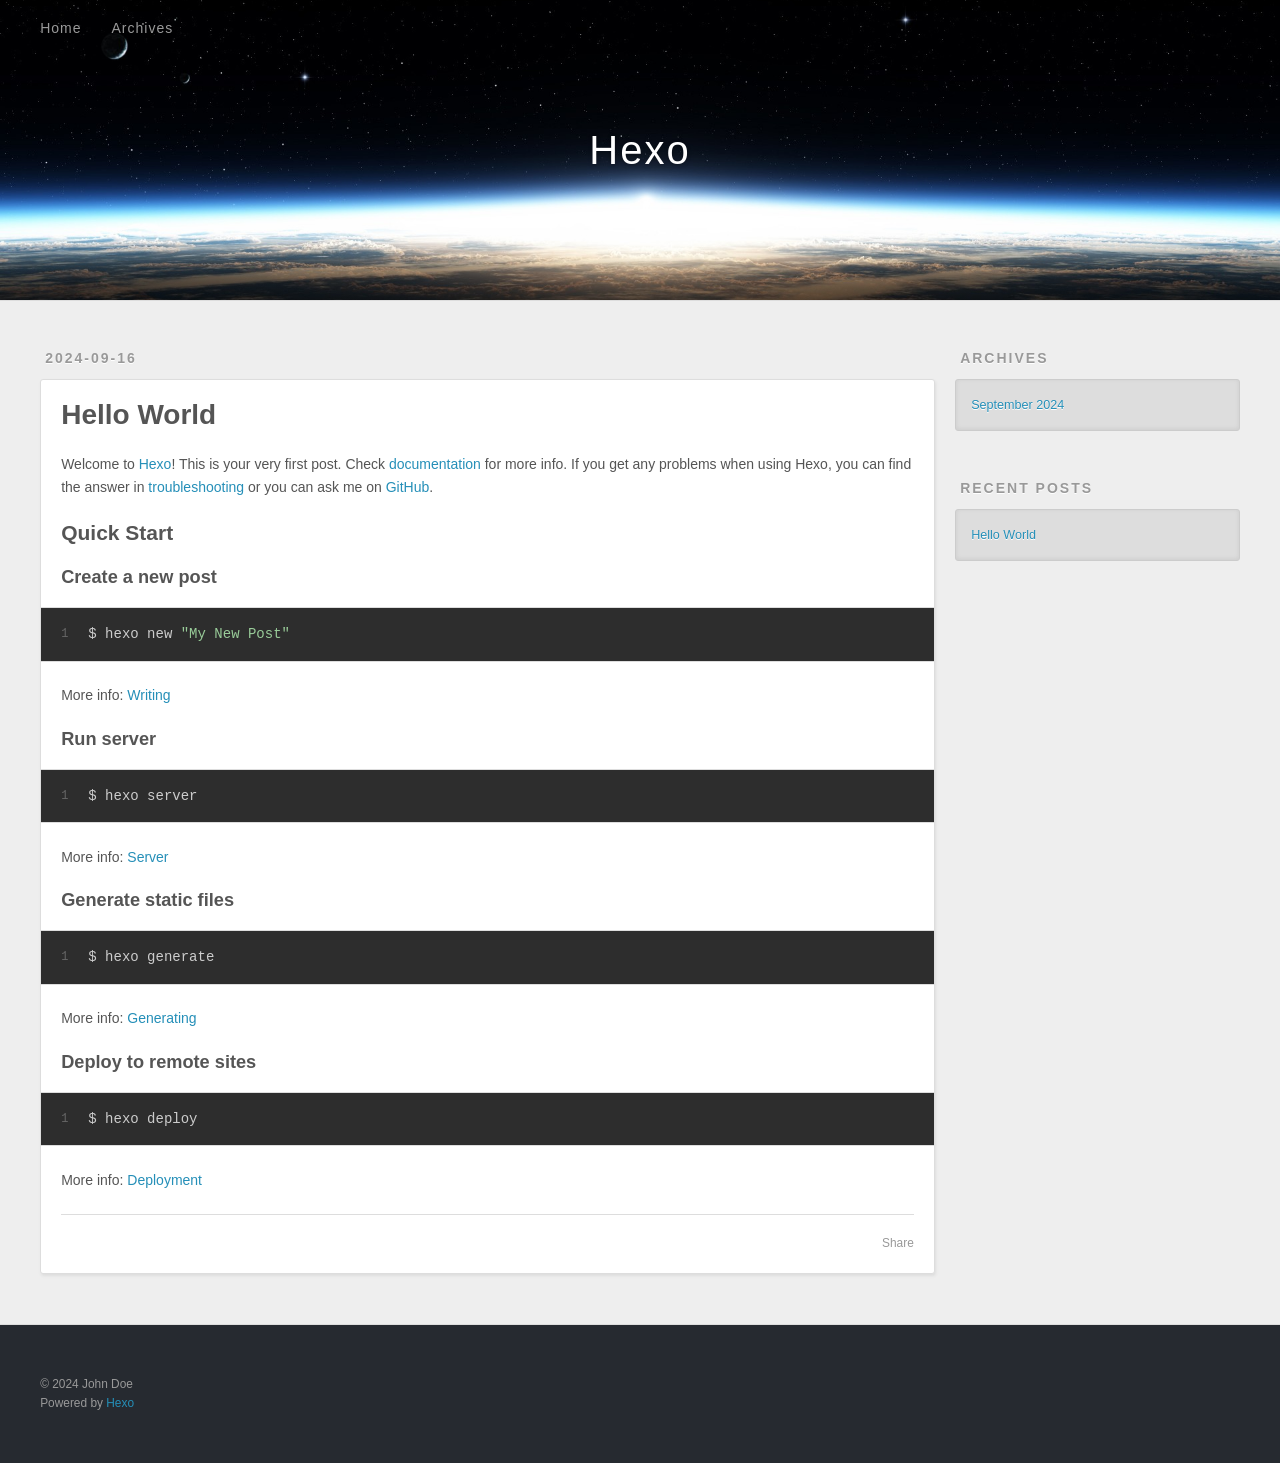
<file: index.html>
<!DOCTYPE html>
<html>
<head>
  <meta charset="utf-8">
  
  
  <title>Hexo</title>
  <meta name="viewport" content="width=device-width, initial-scale=1, shrink-to-fit=no">
  <meta property="og:type" content="website">
<meta property="og:title" content="Hexo">
<meta property="og:url" content="http://example.com/index.html">
<meta property="og:site_name" content="Hexo">
<meta property="og:locale" content="en_US">
<meta property="article:author" content="John Doe">
<meta name="twitter:card" content="summary">
  
    <link rel="alternate" href="/atom.xml" title="Hexo" type="application/atom+xml">
  
  
    <link rel="shortcut icon" href="/favicon.png">
  
  
  
<link rel="stylesheet" href="/css/style.css">

  
    
<link rel="stylesheet" href="/fancybox/jquery.fancybox.min.css">

  
  
<meta name="generator" content="Hexo 7.3.0"></head>

<body>
  <div id="container">
    <div id="wrap">
      <header id="header">
  <div id="banner"></div>
  <div id="header-outer" class="outer">
    <div id="header-title" class="inner">
      <h1 id="logo-wrap">
        <a href="/" id="logo">Hexo</a>
      </h1>
      
    </div>
    <div id="header-inner" class="inner">
      <nav id="main-nav">
        <a id="main-nav-toggle" class="nav-icon"><span class="fa fa-bars"></span></a>
        
          <a class="main-nav-link" href="/">Home</a>
        
          <a class="main-nav-link" href="/archives">Archives</a>
        
      </nav>
      <nav id="sub-nav">
        
        
          <a class="nav-icon" href="/atom.xml" title="RSS Feed"><span class="fa fa-rss"></span></a>
        
        <a class="nav-icon nav-search-btn" title="Search"><span class="fa fa-search"></span></a>
      </nav>
      <div id="search-form-wrap">
        <form action="//google.com/search" method="get" accept-charset="UTF-8" class="search-form"><input type="search" name="q" class="search-form-input" placeholder="Search"><button type="submit" class="search-form-submit">&#xF002;</button><input type="hidden" name="sitesearch" value="http://example.com"></form>
      </div>
    </div>
  </div>
</header>

      <div class="outer">
        <section id="main">
  
    <article id="post-hello-world" class="h-entry article article-type-post" itemprop="blogPost" itemscope itemtype="https://schema.org/BlogPosting">
  <div class="article-meta">
    <a href="/2024/09/16/hello-world/" class="article-date">
  <time class="dt-published" datetime="2024-09-16T10:33:59.894Z" itemprop="datePublished">2024-09-16</time>
</a>
    
  </div>
  <div class="article-inner">
    
    
      <header class="article-header">
        
  
    <h1 itemprop="name">
      <a class="p-name article-title" href="/2024/09/16/hello-world/">Hello World</a>
    </h1>
  

      </header>
    
    <div class="e-content article-entry" itemprop="articleBody">
      
        <p>Welcome to <a target="_blank" rel="noopener" href="https://hexo.io/">Hexo</a>! This is your very first post. Check <a target="_blank" rel="noopener" href="https://hexo.io/docs/">documentation</a> for more info. If you get any problems when using Hexo, you can find the answer in <a target="_blank" rel="noopener" href="https://hexo.io/docs/troubleshooting.html">troubleshooting</a> or you can ask me on <a target="_blank" rel="noopener" href="https://github.com/hexojs/hexo/issues">GitHub</a>.</p>
<h2 id="Quick-Start"><a href="#Quick-Start" class="headerlink" title="Quick Start"></a>Quick Start</h2><h3 id="Create-a-new-post"><a href="#Create-a-new-post" class="headerlink" title="Create a new post"></a>Create a new post</h3><figure class="highlight bash"><table><tr><td class="gutter"><pre><span class="line">1</span><br></pre></td><td class="code"><pre><span class="line">$ hexo new <span class="string">&quot;My New Post&quot;</span></span><br></pre></td></tr></table></figure>

<p>More info: <a target="_blank" rel="noopener" href="https://hexo.io/docs/writing.html">Writing</a></p>
<h3 id="Run-server"><a href="#Run-server" class="headerlink" title="Run server"></a>Run server</h3><figure class="highlight bash"><table><tr><td class="gutter"><pre><span class="line">1</span><br></pre></td><td class="code"><pre><span class="line">$ hexo server</span><br></pre></td></tr></table></figure>

<p>More info: <a target="_blank" rel="noopener" href="https://hexo.io/docs/server.html">Server</a></p>
<h3 id="Generate-static-files"><a href="#Generate-static-files" class="headerlink" title="Generate static files"></a>Generate static files</h3><figure class="highlight bash"><table><tr><td class="gutter"><pre><span class="line">1</span><br></pre></td><td class="code"><pre><span class="line">$ hexo generate</span><br></pre></td></tr></table></figure>

<p>More info: <a target="_blank" rel="noopener" href="https://hexo.io/docs/generating.html">Generating</a></p>
<h3 id="Deploy-to-remote-sites"><a href="#Deploy-to-remote-sites" class="headerlink" title="Deploy to remote sites"></a>Deploy to remote sites</h3><figure class="highlight bash"><table><tr><td class="gutter"><pre><span class="line">1</span><br></pre></td><td class="code"><pre><span class="line">$ hexo deploy</span><br></pre></td></tr></table></figure>

<p>More info: <a target="_blank" rel="noopener" href="https://hexo.io/docs/one-command-deployment.html">Deployment</a></p>

      
    </div>
    <footer class="article-footer">
      <a data-url="http://example.com/2024/09/16/hello-world/" data-id="cm14vhpcw0000lcu5hp3h8p8p" data-title="Hello World" class="article-share-link"><span class="fa fa-share">Share</span></a>
      
      
      
    </footer>
  </div>
  
</article>



  


</section>
        
          <aside id="sidebar">
  
    

  
    

  
    
  
    
  <div class="widget-wrap">
    <h3 class="widget-title">Archives</h3>
    <div class="widget">
      <ul class="archive-list"><li class="archive-list-item"><a class="archive-list-link" href="/archives/2024/09/">September 2024</a></li></ul>
    </div>
  </div>


  
    
  <div class="widget-wrap">
    <h3 class="widget-title">Recent Posts</h3>
    <div class="widget">
      <ul>
        
          <li>
            <a href="/2024/09/16/hello-world/">Hello World</a>
          </li>
        
      </ul>
    </div>
  </div>

  
</aside>
        
      </div>
      <footer id="footer">
  
  <div class="outer">
    <div id="footer-info" class="inner">
      
      &copy; 2024 John Doe<br>
      Powered by <a href="https://hexo.io/" target="_blank">Hexo</a>
    </div>
  </div>
</footer>

    </div>
    <nav id="mobile-nav">
  
    <a href="/" class="mobile-nav-link">Home</a>
  
    <a href="/archives" class="mobile-nav-link">Archives</a>
  
</nav>
    


<script src="/js/jquery-3.6.4.min.js"></script>



  
<script src="/fancybox/jquery.fancybox.min.js"></script>




<script src="/js/script.js"></script>





  </div>
</body>
</html>
</file>
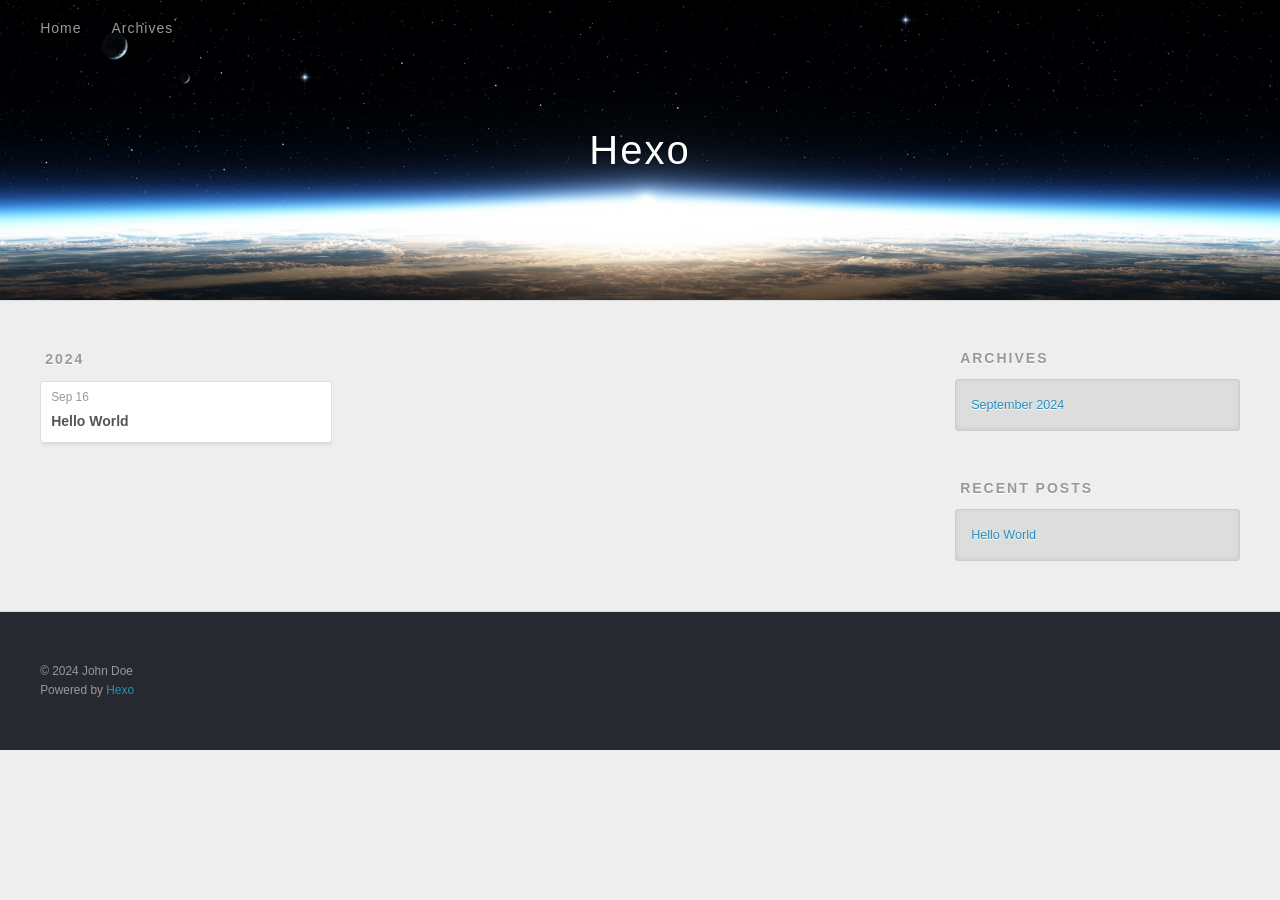
<file: archives/index.html>
<!DOCTYPE html>
<html>
<head>
  <meta charset="utf-8">
  
  
  <title>Archives | Hexo</title>
  <meta name="viewport" content="width=device-width, initial-scale=1, shrink-to-fit=no">
  <meta property="og:type" content="website">
<meta property="og:title" content="Hexo">
<meta property="og:url" content="http://example.com/archives/index.html">
<meta property="og:site_name" content="Hexo">
<meta property="og:locale" content="en_US">
<meta property="article:author" content="John Doe">
<meta name="twitter:card" content="summary">
  
    <link rel="alternate" href="/atom.xml" title="Hexo" type="application/atom+xml">
  
  
    <link rel="shortcut icon" href="/favicon.png">
  
  
  
<link rel="stylesheet" href="/css/style.css">

  
    
<link rel="stylesheet" href="/fancybox/jquery.fancybox.min.css">

  
  
<meta name="generator" content="Hexo 7.3.0"></head>

<body>
  <div id="container">
    <div id="wrap">
      <header id="header">
  <div id="banner"></div>
  <div id="header-outer" class="outer">
    <div id="header-title" class="inner">
      <h1 id="logo-wrap">
        <a href="/" id="logo">Hexo</a>
      </h1>
      
    </div>
    <div id="header-inner" class="inner">
      <nav id="main-nav">
        <a id="main-nav-toggle" class="nav-icon"><span class="fa fa-bars"></span></a>
        
          <a class="main-nav-link" href="/">Home</a>
        
          <a class="main-nav-link" href="/archives">Archives</a>
        
      </nav>
      <nav id="sub-nav">
        
        
          <a class="nav-icon" href="/atom.xml" title="RSS Feed"><span class="fa fa-rss"></span></a>
        
        <a class="nav-icon nav-search-btn" title="Search"><span class="fa fa-search"></span></a>
      </nav>
      <div id="search-form-wrap">
        <form action="//google.com/search" method="get" accept-charset="UTF-8" class="search-form"><input type="search" name="q" class="search-form-input" placeholder="Search"><button type="submit" class="search-form-submit">&#xF002;</button><input type="hidden" name="sitesearch" value="http://example.com"></form>
      </div>
    </div>
  </div>
</header>

      <div class="outer">
        <section id="main">
  
  
    
    
      
      
      <section class="archives-wrap">
        <div class="archive-year-wrap">
          <a href="/archives/2024" class="archive-year">2024</a>
        </div>
        <div class="archives">
    
    <article class="archive-article archive-type-post">
  <div class="archive-article-inner">
    <header class="archive-article-header">
      <a href="/2024/09/16/hello-world/" class="archive-article-date">
  <time class="dt-published" datetime="2024-09-16T10:33:59.894Z" itemprop="datePublished">Sep 16</time>
</a>
      
  
    <h1 itemprop="name">
      <a class="archive-article-title" href="/2024/09/16/hello-world/">Hello World</a>
    </h1>
  

    </header>
  </div>
</article>
  
  
    </div></section>
  


</section>
        
          <aside id="sidebar">
  
    

  
    

  
    
  
    
  <div class="widget-wrap">
    <h3 class="widget-title">Archives</h3>
    <div class="widget">
      <ul class="archive-list"><li class="archive-list-item"><a class="archive-list-link" href="/archives/2024/09/">September 2024</a></li></ul>
    </div>
  </div>


  
    
  <div class="widget-wrap">
    <h3 class="widget-title">Recent Posts</h3>
    <div class="widget">
      <ul>
        
          <li>
            <a href="/2024/09/16/hello-world/">Hello World</a>
          </li>
        
      </ul>
    </div>
  </div>

  
</aside>
        
      </div>
      <footer id="footer">
  
  <div class="outer">
    <div id="footer-info" class="inner">
      
      &copy; 2024 John Doe<br>
      Powered by <a href="https://hexo.io/" target="_blank">Hexo</a>
    </div>
  </div>
</footer>

    </div>
    <nav id="mobile-nav">
  
    <a href="/" class="mobile-nav-link">Home</a>
  
    <a href="/archives" class="mobile-nav-link">Archives</a>
  
</nav>
    


<script src="/js/jquery-3.6.4.min.js"></script>



  
<script src="/fancybox/jquery.fancybox.min.js"></script>




<script src="/js/script.js"></script>





  </div>
</body>
</html>
</file>
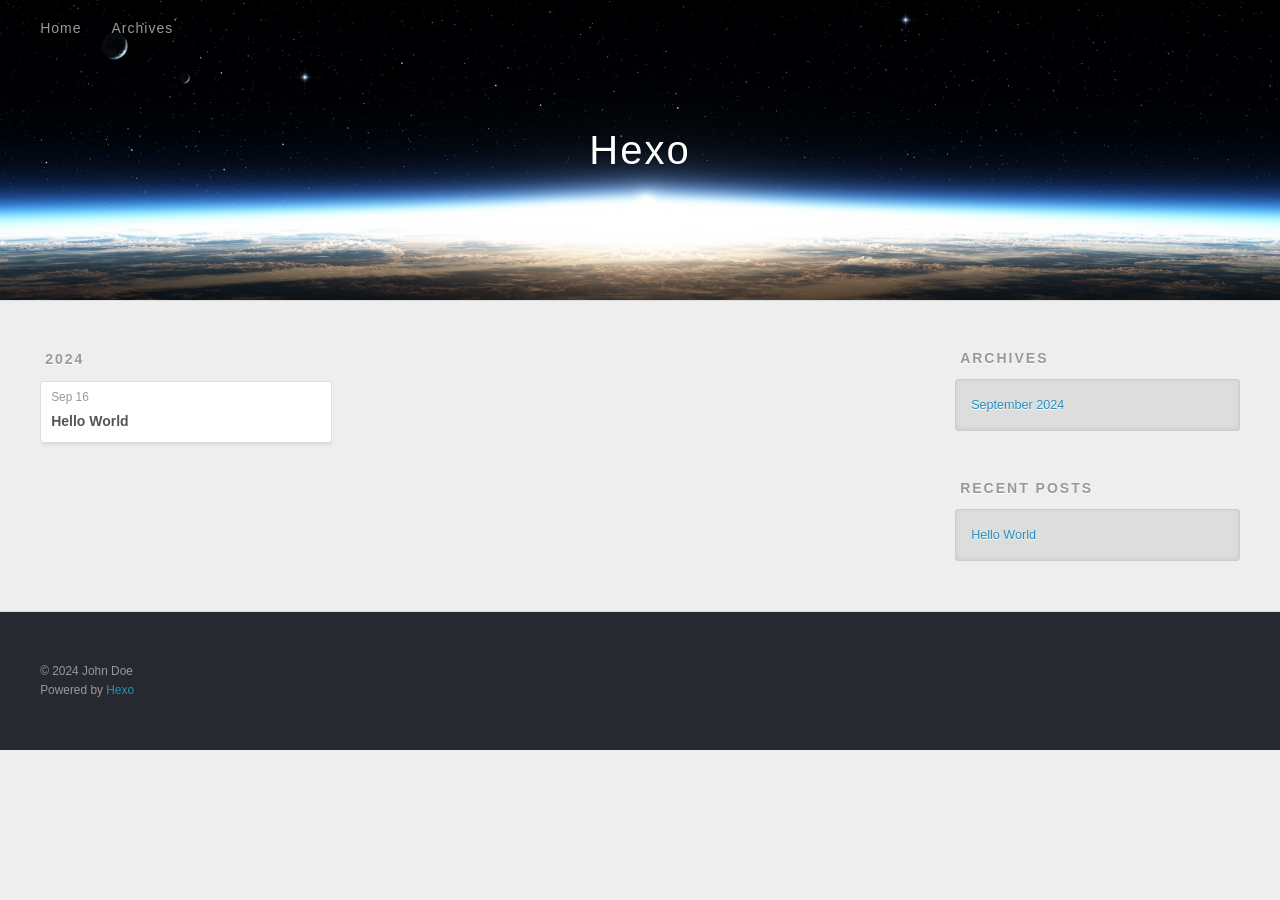
<file: archives/2024/index.html>
<!DOCTYPE html>
<html>
<head>
  <meta charset="utf-8">
  
  
  <title>Archives: 2024 | Hexo</title>
  <meta name="viewport" content="width=device-width, initial-scale=1, shrink-to-fit=no">
  <meta property="og:type" content="website">
<meta property="og:title" content="Hexo">
<meta property="og:url" content="http://example.com/archives/2024/index.html">
<meta property="og:site_name" content="Hexo">
<meta property="og:locale" content="en_US">
<meta property="article:author" content="John Doe">
<meta name="twitter:card" content="summary">
  
    <link rel="alternate" href="/atom.xml" title="Hexo" type="application/atom+xml">
  
  
    <link rel="shortcut icon" href="/favicon.png">
  
  
  
<link rel="stylesheet" href="/css/style.css">

  
    
<link rel="stylesheet" href="/fancybox/jquery.fancybox.min.css">

  
  
<meta name="generator" content="Hexo 7.3.0"></head>

<body>
  <div id="container">
    <div id="wrap">
      <header id="header">
  <div id="banner"></div>
  <div id="header-outer" class="outer">
    <div id="header-title" class="inner">
      <h1 id="logo-wrap">
        <a href="/" id="logo">Hexo</a>
      </h1>
      
    </div>
    <div id="header-inner" class="inner">
      <nav id="main-nav">
        <a id="main-nav-toggle" class="nav-icon"><span class="fa fa-bars"></span></a>
        
          <a class="main-nav-link" href="/">Home</a>
        
          <a class="main-nav-link" href="/archives">Archives</a>
        
      </nav>
      <nav id="sub-nav">
        
        
          <a class="nav-icon" href="/atom.xml" title="RSS Feed"><span class="fa fa-rss"></span></a>
        
        <a class="nav-icon nav-search-btn" title="Search"><span class="fa fa-search"></span></a>
      </nav>
      <div id="search-form-wrap">
        <form action="//google.com/search" method="get" accept-charset="UTF-8" class="search-form"><input type="search" name="q" class="search-form-input" placeholder="Search"><button type="submit" class="search-form-submit">&#xF002;</button><input type="hidden" name="sitesearch" value="http://example.com"></form>
      </div>
    </div>
  </div>
</header>

      <div class="outer">
        <section id="main">
  
  
    
    
      
      
      <section class="archives-wrap">
        <div class="archive-year-wrap">
          <a href="/archives/2024" class="archive-year">2024</a>
        </div>
        <div class="archives">
    
    <article class="archive-article archive-type-post">
  <div class="archive-article-inner">
    <header class="archive-article-header">
      <a href="/2024/09/16/hello-world/" class="archive-article-date">
  <time class="dt-published" datetime="2024-09-16T10:33:59.894Z" itemprop="datePublished">Sep 16</time>
</a>
      
  
    <h1 itemprop="name">
      <a class="archive-article-title" href="/2024/09/16/hello-world/">Hello World</a>
    </h1>
  

    </header>
  </div>
</article>
  
  
    </div></section>
  


</section>
        
          <aside id="sidebar">
  
    

  
    

  
    
  
    
  <div class="widget-wrap">
    <h3 class="widget-title">Archives</h3>
    <div class="widget">
      <ul class="archive-list"><li class="archive-list-item"><a class="archive-list-link" href="/archives/2024/09/">September 2024</a></li></ul>
    </div>
  </div>


  
    
  <div class="widget-wrap">
    <h3 class="widget-title">Recent Posts</h3>
    <div class="widget">
      <ul>
        
          <li>
            <a href="/2024/09/16/hello-world/">Hello World</a>
          </li>
        
      </ul>
    </div>
  </div>

  
</aside>
        
      </div>
      <footer id="footer">
  
  <div class="outer">
    <div id="footer-info" class="inner">
      
      &copy; 2024 John Doe<br>
      Powered by <a href="https://hexo.io/" target="_blank">Hexo</a>
    </div>
  </div>
</footer>

    </div>
    <nav id="mobile-nav">
  
    <a href="/" class="mobile-nav-link">Home</a>
  
    <a href="/archives" class="mobile-nav-link">Archives</a>
  
</nav>
    


<script src="/js/jquery-3.6.4.min.js"></script>



  
<script src="/fancybox/jquery.fancybox.min.js"></script>




<script src="/js/script.js"></script>





  </div>
</body>
</html>
</file>
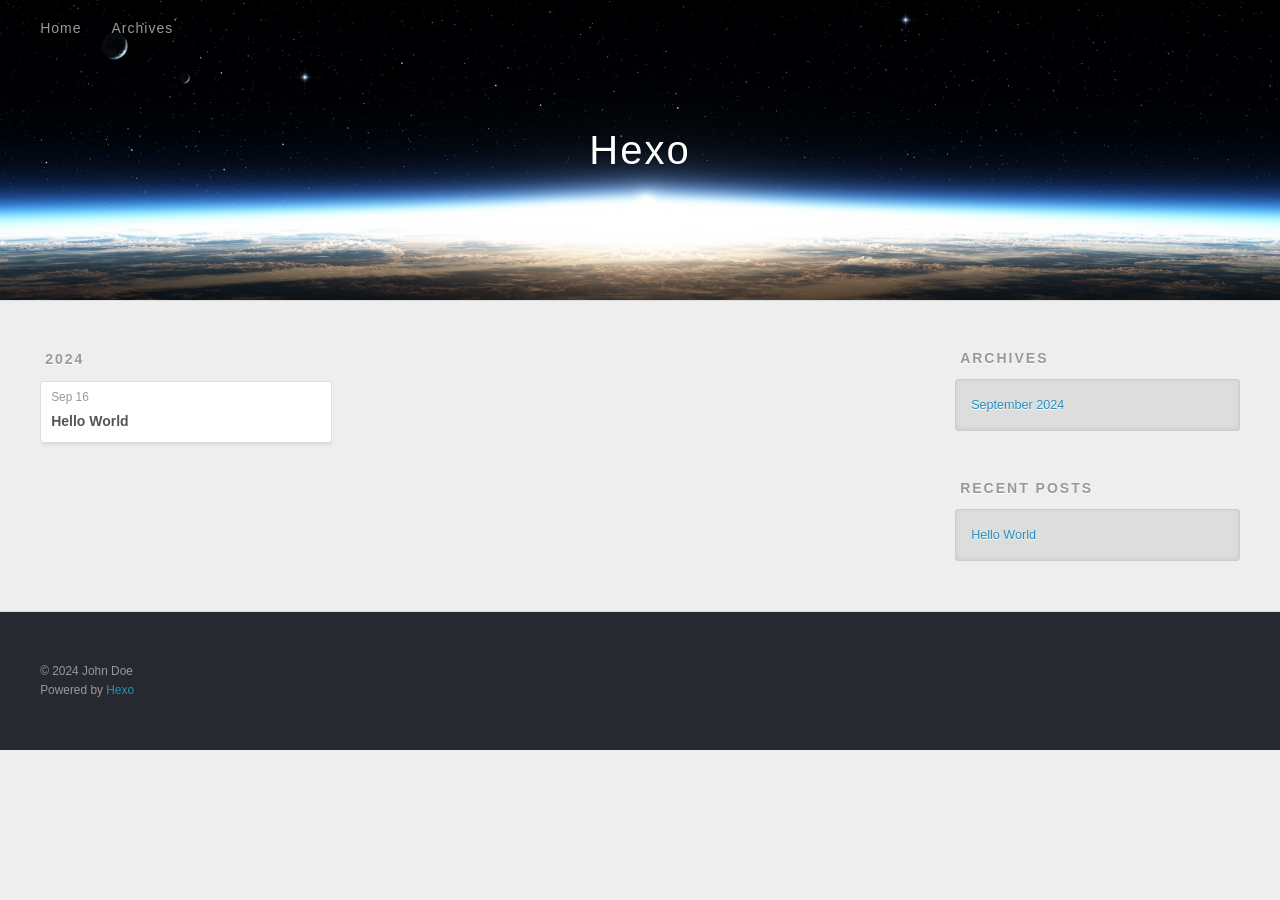
<file: archives/2024/09/index.html>
<!DOCTYPE html>
<html>
<head>
  <meta charset="utf-8">
  
  
  <title>Archives: 2024/9 | Hexo</title>
  <meta name="viewport" content="width=device-width, initial-scale=1, shrink-to-fit=no">
  <meta property="og:type" content="website">
<meta property="og:title" content="Hexo">
<meta property="og:url" content="http://example.com/archives/2024/09/index.html">
<meta property="og:site_name" content="Hexo">
<meta property="og:locale" content="en_US">
<meta property="article:author" content="John Doe">
<meta name="twitter:card" content="summary">
  
    <link rel="alternate" href="/atom.xml" title="Hexo" type="application/atom+xml">
  
  
    <link rel="shortcut icon" href="/favicon.png">
  
  
  
<link rel="stylesheet" href="/css/style.css">

  
    
<link rel="stylesheet" href="/fancybox/jquery.fancybox.min.css">

  
  
<meta name="generator" content="Hexo 7.3.0"></head>

<body>
  <div id="container">
    <div id="wrap">
      <header id="header">
  <div id="banner"></div>
  <div id="header-outer" class="outer">
    <div id="header-title" class="inner">
      <h1 id="logo-wrap">
        <a href="/" id="logo">Hexo</a>
      </h1>
      
    </div>
    <div id="header-inner" class="inner">
      <nav id="main-nav">
        <a id="main-nav-toggle" class="nav-icon"><span class="fa fa-bars"></span></a>
        
          <a class="main-nav-link" href="/">Home</a>
        
          <a class="main-nav-link" href="/archives">Archives</a>
        
      </nav>
      <nav id="sub-nav">
        
        
          <a class="nav-icon" href="/atom.xml" title="RSS Feed"><span class="fa fa-rss"></span></a>
        
        <a class="nav-icon nav-search-btn" title="Search"><span class="fa fa-search"></span></a>
      </nav>
      <div id="search-form-wrap">
        <form action="//google.com/search" method="get" accept-charset="UTF-8" class="search-form"><input type="search" name="q" class="search-form-input" placeholder="Search"><button type="submit" class="search-form-submit">&#xF002;</button><input type="hidden" name="sitesearch" value="http://example.com"></form>
      </div>
    </div>
  </div>
</header>

      <div class="outer">
        <section id="main">
  
  
    
    
      
      
      <section class="archives-wrap">
        <div class="archive-year-wrap">
          <a href="/archives/2024" class="archive-year">2024</a>
        </div>
        <div class="archives">
    
    <article class="archive-article archive-type-post">
  <div class="archive-article-inner">
    <header class="archive-article-header">
      <a href="/2024/09/16/hello-world/" class="archive-article-date">
  <time class="dt-published" datetime="2024-09-16T10:33:59.894Z" itemprop="datePublished">Sep 16</time>
</a>
      
  
    <h1 itemprop="name">
      <a class="archive-article-title" href="/2024/09/16/hello-world/">Hello World</a>
    </h1>
  

    </header>
  </div>
</article>
  
  
    </div></section>
  


</section>
        
          <aside id="sidebar">
  
    

  
    

  
    
  
    
  <div class="widget-wrap">
    <h3 class="widget-title">Archives</h3>
    <div class="widget">
      <ul class="archive-list"><li class="archive-list-item"><a class="archive-list-link" href="/archives/2024/09/">September 2024</a></li></ul>
    </div>
  </div>


  
    
  <div class="widget-wrap">
    <h3 class="widget-title">Recent Posts</h3>
    <div class="widget">
      <ul>
        
          <li>
            <a href="/2024/09/16/hello-world/">Hello World</a>
          </li>
        
      </ul>
    </div>
  </div>

  
</aside>
        
      </div>
      <footer id="footer">
  
  <div class="outer">
    <div id="footer-info" class="inner">
      
      &copy; 2024 John Doe<br>
      Powered by <a href="https://hexo.io/" target="_blank">Hexo</a>
    </div>
  </div>
</footer>

    </div>
    <nav id="mobile-nav">
  
    <a href="/" class="mobile-nav-link">Home</a>
  
    <a href="/archives" class="mobile-nav-link">Archives</a>
  
</nav>
    


<script src="/js/jquery-3.6.4.min.js"></script>



  
<script src="/fancybox/jquery.fancybox.min.js"></script>




<script src="/js/script.js"></script>





  </div>
</body>
</html>
</file>
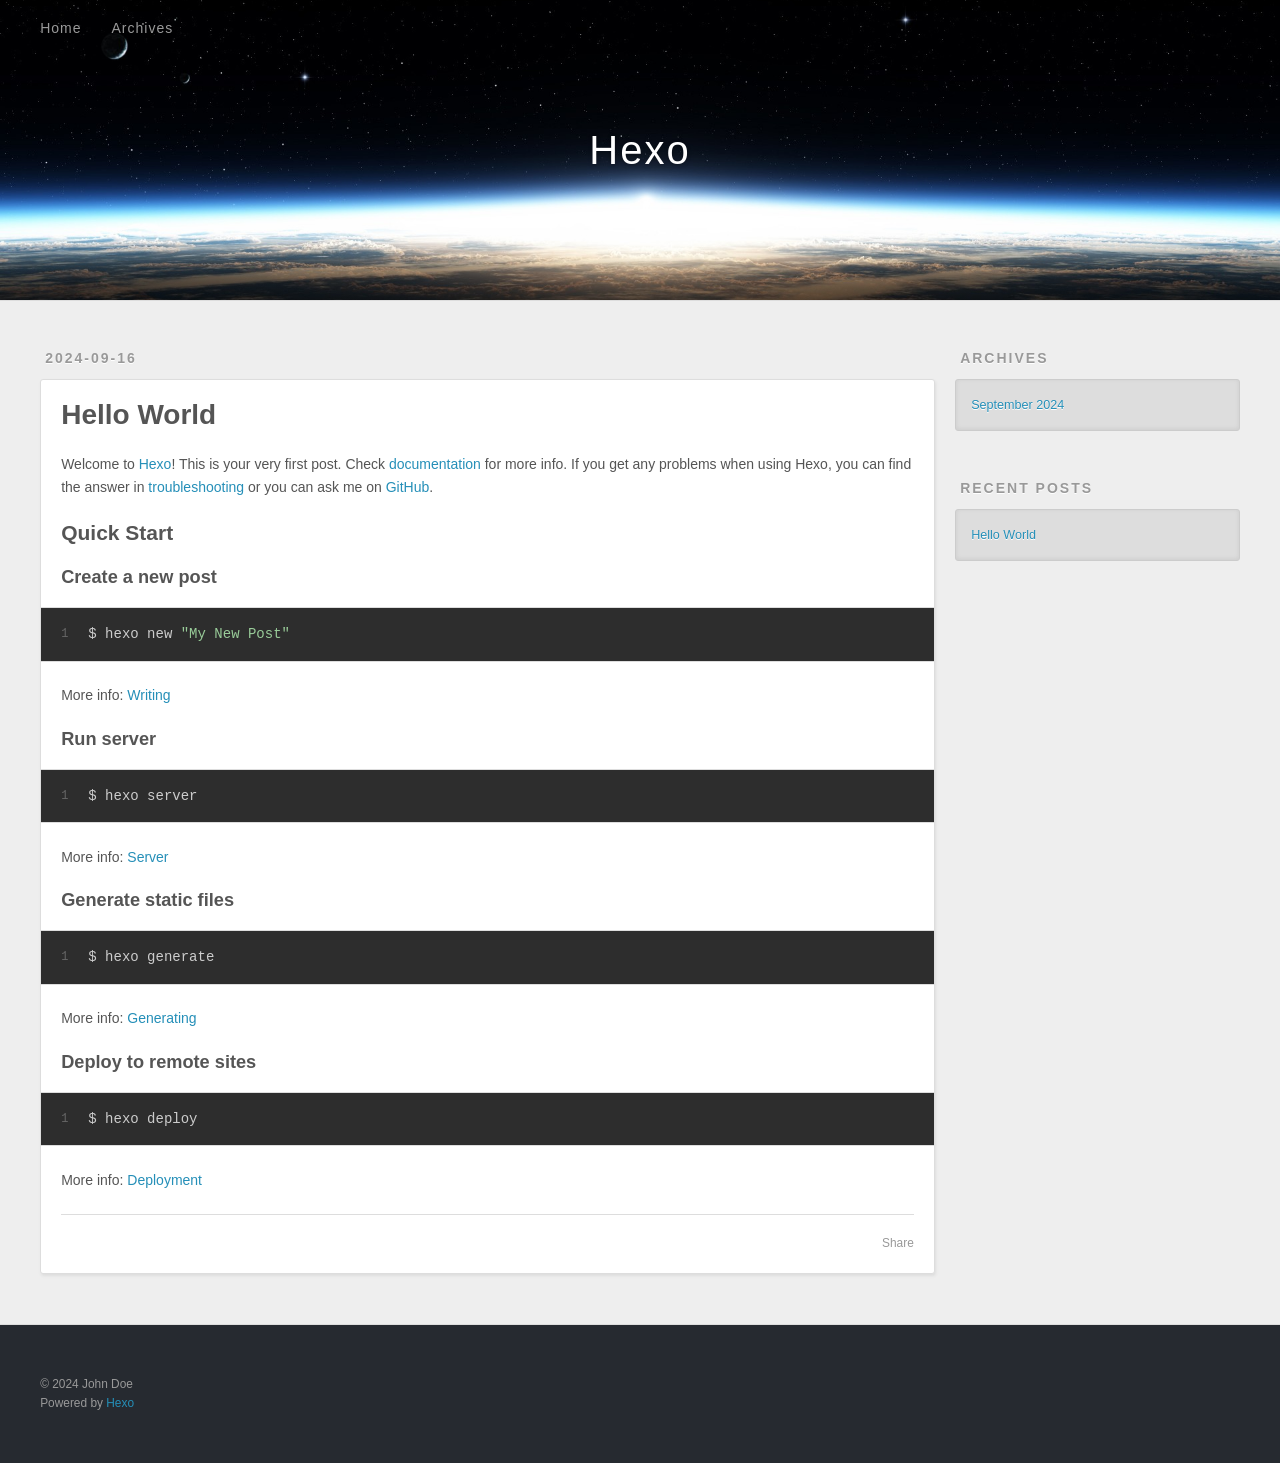
<file: 2024/09/16/hello-world/index.html>
<!DOCTYPE html>
<html>
<head>
  <meta charset="utf-8">
  
  
  <title>Hello World | Hexo</title>
  <meta name="viewport" content="width=device-width, initial-scale=1, shrink-to-fit=no">
  <meta name="description" content="Welcome to Hexo! This is your very first post. Check documentation for more info. If you get any problems when using Hexo, you can find the answer in troubleshooting or you can ask me on GitHub. Quick">
<meta property="og:type" content="article">
<meta property="og:title" content="Hello World">
<meta property="og:url" content="http://example.com/2024/09/16/hello-world/index.html">
<meta property="og:site_name" content="Hexo">
<meta property="og:description" content="Welcome to Hexo! This is your very first post. Check documentation for more info. If you get any problems when using Hexo, you can find the answer in troubleshooting or you can ask me on GitHub. Quick">
<meta property="og:locale" content="en_US">
<meta property="article:published_time" content="2024-09-16T10:33:59.894Z">
<meta property="article:modified_time" content="2024-09-16T10:33:59.894Z">
<meta property="article:author" content="John Doe">
<meta name="twitter:card" content="summary">
  
    <link rel="alternate" href="/atom.xml" title="Hexo" type="application/atom+xml">
  
  
    <link rel="shortcut icon" href="/favicon.png">
  
  
  
<link rel="stylesheet" href="/css/style.css">

  
    
<link rel="stylesheet" href="/fancybox/jquery.fancybox.min.css">

  
  
<meta name="generator" content="Hexo 7.3.0"></head>

<body>
  <div id="container">
    <div id="wrap">
      <header id="header">
  <div id="banner"></div>
  <div id="header-outer" class="outer">
    <div id="header-title" class="inner">
      <h1 id="logo-wrap">
        <a href="/" id="logo">Hexo</a>
      </h1>
      
    </div>
    <div id="header-inner" class="inner">
      <nav id="main-nav">
        <a id="main-nav-toggle" class="nav-icon"><span class="fa fa-bars"></span></a>
        
          <a class="main-nav-link" href="/">Home</a>
        
          <a class="main-nav-link" href="/archives">Archives</a>
        
      </nav>
      <nav id="sub-nav">
        
        
          <a class="nav-icon" href="/atom.xml" title="RSS Feed"><span class="fa fa-rss"></span></a>
        
        <a class="nav-icon nav-search-btn" title="Search"><span class="fa fa-search"></span></a>
      </nav>
      <div id="search-form-wrap">
        <form action="//google.com/search" method="get" accept-charset="UTF-8" class="search-form"><input type="search" name="q" class="search-form-input" placeholder="Search"><button type="submit" class="search-form-submit">&#xF002;</button><input type="hidden" name="sitesearch" value="http://example.com"></form>
      </div>
    </div>
  </div>
</header>

      <div class="outer">
        <section id="main"><article id="post-hello-world" class="h-entry article article-type-post" itemprop="blogPost" itemscope itemtype="https://schema.org/BlogPosting">
  <div class="article-meta">
    <a href="/2024/09/16/hello-world/" class="article-date">
  <time class="dt-published" datetime="2024-09-16T10:33:59.894Z" itemprop="datePublished">2024-09-16</time>
</a>
    
  </div>
  <div class="article-inner">
    
    
      <header class="article-header">
        
  
    <h1 class="p-name article-title" itemprop="headline name">
      Hello World
    </h1>
  

      </header>
    
    <div class="e-content article-entry" itemprop="articleBody">
      
        <p>Welcome to <a target="_blank" rel="noopener" href="https://hexo.io/">Hexo</a>! This is your very first post. Check <a target="_blank" rel="noopener" href="https://hexo.io/docs/">documentation</a> for more info. If you get any problems when using Hexo, you can find the answer in <a target="_blank" rel="noopener" href="https://hexo.io/docs/troubleshooting.html">troubleshooting</a> or you can ask me on <a target="_blank" rel="noopener" href="https://github.com/hexojs/hexo/issues">GitHub</a>.</p>
<h2 id="Quick-Start"><a href="#Quick-Start" class="headerlink" title="Quick Start"></a>Quick Start</h2><h3 id="Create-a-new-post"><a href="#Create-a-new-post" class="headerlink" title="Create a new post"></a>Create a new post</h3><figure class="highlight bash"><table><tr><td class="gutter"><pre><span class="line">1</span><br></pre></td><td class="code"><pre><span class="line">$ hexo new <span class="string">&quot;My New Post&quot;</span></span><br></pre></td></tr></table></figure>

<p>More info: <a target="_blank" rel="noopener" href="https://hexo.io/docs/writing.html">Writing</a></p>
<h3 id="Run-server"><a href="#Run-server" class="headerlink" title="Run server"></a>Run server</h3><figure class="highlight bash"><table><tr><td class="gutter"><pre><span class="line">1</span><br></pre></td><td class="code"><pre><span class="line">$ hexo server</span><br></pre></td></tr></table></figure>

<p>More info: <a target="_blank" rel="noopener" href="https://hexo.io/docs/server.html">Server</a></p>
<h3 id="Generate-static-files"><a href="#Generate-static-files" class="headerlink" title="Generate static files"></a>Generate static files</h3><figure class="highlight bash"><table><tr><td class="gutter"><pre><span class="line">1</span><br></pre></td><td class="code"><pre><span class="line">$ hexo generate</span><br></pre></td></tr></table></figure>

<p>More info: <a target="_blank" rel="noopener" href="https://hexo.io/docs/generating.html">Generating</a></p>
<h3 id="Deploy-to-remote-sites"><a href="#Deploy-to-remote-sites" class="headerlink" title="Deploy to remote sites"></a>Deploy to remote sites</h3><figure class="highlight bash"><table><tr><td class="gutter"><pre><span class="line">1</span><br></pre></td><td class="code"><pre><span class="line">$ hexo deploy</span><br></pre></td></tr></table></figure>

<p>More info: <a target="_blank" rel="noopener" href="https://hexo.io/docs/one-command-deployment.html">Deployment</a></p>

      
    </div>
    <footer class="article-footer">
      <a data-url="http://example.com/2024/09/16/hello-world/" data-id="cm14vhpcw0000lcu5hp3h8p8p" data-title="Hello World" class="article-share-link"><span class="fa fa-share">Share</span></a>
      
      
      
    </footer>
  </div>
  
    
  
</article>


</section>
        
          <aside id="sidebar">
  
    

  
    

  
    
  
    
  <div class="widget-wrap">
    <h3 class="widget-title">Archives</h3>
    <div class="widget">
      <ul class="archive-list"><li class="archive-list-item"><a class="archive-list-link" href="/archives/2024/09/">September 2024</a></li></ul>
    </div>
  </div>


  
    
  <div class="widget-wrap">
    <h3 class="widget-title">Recent Posts</h3>
    <div class="widget">
      <ul>
        
          <li>
            <a href="/2024/09/16/hello-world/">Hello World</a>
          </li>
        
      </ul>
    </div>
  </div>

  
</aside>
        
      </div>
      <footer id="footer">
  
  <div class="outer">
    <div id="footer-info" class="inner">
      
      &copy; 2024 John Doe<br>
      Powered by <a href="https://hexo.io/" target="_blank">Hexo</a>
    </div>
  </div>
</footer>

    </div>
    <nav id="mobile-nav">
  
    <a href="/" class="mobile-nav-link">Home</a>
  
    <a href="/archives" class="mobile-nav-link">Archives</a>
  
</nav>
    


<script src="/js/jquery-3.6.4.min.js"></script>



  
<script src="/fancybox/jquery.fancybox.min.js"></script>




<script src="/js/script.js"></script>





  </div>
</body>
</html>
</file>
<file: css/style.css>
body {
  width: 100%;
}
body:before,
body:after {
  content: "";
  display: table;
}
body:after {
  clear: both;
}
html,
body,
div,
span,
applet,
object,
iframe,
h1,
h2,
h3,
h4,
h5,
h6,
p,
blockquote,
pre,
a,
abbr,
acronym,
address,
big,
cite,
code,
del,
dfn,
em,
img,
ins,
kbd,
q,
s,
samp,
small,
strike,
strong,
sub,
sup,
tt,
var,
dl,
dt,
dd,
ol,
ul,
li,
fieldset,
form,
label,
legend,
table,
caption,
tbody,
tfoot,
thead,
tr,
th,
td {
  margin: 0;
  padding: 0;
  border: 0;
  outline: 0;
  font-weight: inherit;
  font-style: inherit;
  font-family: inherit;
  font-size: 100%;
  vertical-align: baseline;
}
body {
  line-height: 1;
  color: #000;
  background: #fff;
}
ol,
ul {
  list-style: none;
}
table {
  border-collapse: separate;
  border-spacing: 0;
  vertical-align: middle;
}
caption,
th,
td {
  text-align: left;
  font-weight: normal;
  vertical-align: middle;
}
a img {
  border: none;
}
input,
button {
  margin: 0;
  padding: 0;
}
input::-moz-focus-inner,
button::-moz-focus-inner {
  border: 0;
  padding: 0;
}
html,
body,
#container {
  height: 100%;
}
body {
  background: #eee;
  font: 14px -apple-system, BlinkMacSystemFont, "Segoe UI", "Roboto", "Oxygen", "Ubuntu", "Cantarell", "Fira Sans", "Droid Sans", "Helvetica Neue", sans-serif;
  -webkit-text-size-adjust: 100%;
}
.outer {
  max-width: 1220px;
  margin: 0 auto;
  padding: 0 20px;
}
.outer:before,
.outer:after {
  content: "";
  display: table;
}
.outer:after {
  clear: both;
}
.inner {
  display: inline;
  float: left;
  width: 98.33333333333333%;
  margin: 0 0.833333333333333%;
}
.left,
.alignleft {
  float: left;
}
.right,
.alignright {
  float: right;
}
.clear {
  clear: both;
}
#container {
  position: relative;
}
.mobile-nav-on {
  overflow: hidden;
}
#wrap {
  height: 100%;
  width: 100%;
  position: absolute;
  top: 0;
  left: 0;
  -webkit-transition: 0.2s ease-out;
  -moz-transition: 0.2s ease-out;
  -ms-transition: 0.2s ease-out;
  transition: 0.2s ease-out;
  z-index: 1;
  background: #eee;
}
.mobile-nav-on #wrap {
  left: 280px;
}
@media screen and (min-width: 768px) {
  #main {
    display: inline;
    float: left;
    width: 73.33333333333333%;
    margin: 0 0.833333333333333%;
  }
}
.article-date,
.article-category-link,
.archive-year,
.widget-title {
  text-decoration: none;
  text-transform: uppercase;
  letter-spacing: 2px;
  color: #999;
  margin-bottom: 1em;
  margin-left: 5px;
  line-height: 1em;
  text-shadow: 0 1px #fff;
  font-weight: bold;
}
.article-inner,
.archive-article-inner {
  background: #fff;
  -webkit-box-shadow: 1px 2px 3px #ddd;
  box-shadow: 1px 2px 3px #ddd;
  border: 1px solid #ddd;
  border-radius: 3px;
}
.article-entry h1,
.widget h1 {
  font-size: 2em;
}
.article-entry h2,
.widget h2 {
  font-size: 1.5em;
}
.article-entry h3,
.widget h3 {
  font-size: 1.3em;
}
.article-entry h4,
.widget h4 {
  font-size: 1.2em;
}
.article-entry h5,
.widget h5 {
  font-size: 1em;
}
.article-entry h6,
.widget h6 {
  font-size: 1em;
  color: #999;
}
.article-entry hr,
.widget hr {
  border: 1px dashed #ddd;
}
.article-entry strong,
.widget strong {
  font-weight: bold;
}
.article-entry em,
.widget em,
.article-entry cite,
.widget cite {
  font-style: italic;
}
.article-entry sup,
.widget sup,
.article-entry sub,
.widget sub {
  font-size: 0.75em;
  line-height: 0;
  position: relative;
  vertical-align: baseline;
}
.article-entry sup,
.widget sup {
  top: -0.5em;
}
.article-entry sub,
.widget sub {
  bottom: -0.2em;
}
.article-entry small,
.widget small {
  font-size: 0.85em;
}
.article-entry acronym,
.widget acronym,
.article-entry abbr,
.widget abbr {
  border-bottom: 1px dotted;
}
.article-entry ul,
.widget ul,
.article-entry ol,
.widget ol,
.article-entry dl,
.widget dl {
  margin: 0 20px;
  line-height: 1.6em;
}
.article-entry ul ul,
.widget ul ul,
.article-entry ol ul,
.widget ol ul,
.article-entry ul ol,
.widget ul ol,
.article-entry ol ol,
.widget ol ol {
  margin-top: 0;
  margin-bottom: 0;
}
.article-entry ul,
.widget ul {
  list-style: disc;
}
.article-entry ol,
.widget ol {
  list-style: decimal;
}
.article-entry dt,
.widget dt {
  font-weight: bold;
}
#header {
  height: 300px;
  position: relative;
  border-bottom: 1px solid #ddd;
}
#header:before,
#header:after {
  content: "";
  position: absolute;
  left: 0;
  right: 0;
  height: 40px;
}
#header:before {
  top: 0;
  background: -webkit-linear-gradient(rgba(0,0,0,0.2), transparent);
  background: -moz-linear-gradient(rgba(0,0,0,0.2), transparent);
  background: -ms-linear-gradient(rgba(0,0,0,0.2), transparent);
  background: linear-gradient(rgba(0,0,0,0.2), transparent);
}
#header:after {
  bottom: 0;
  background: -webkit-linear-gradient(transparent, rgba(0,0,0,0.2));
  background: -moz-linear-gradient(transparent, rgba(0,0,0,0.2));
  background: -ms-linear-gradient(transparent, rgba(0,0,0,0.2));
  background: linear-gradient(transparent, rgba(0,0,0,0.2));
}
#header-outer {
  height: 100%;
  position: relative;
}
#header-inner {
  position: relative;
  overflow: hidden;
}
#banner {
  position: absolute;
  top: 0;
  left: 0;
  width: 100%;
  height: 100%;
  background: url("images/banner.jpg") center #000;
  background-size: cover;
  z-index: -1;
}
#header-title {
  text-align: center;
  height: 40px;
  position: absolute;
  top: 50%;
  left: 0;
  margin-top: -20px;
}
#logo,
#subtitle {
  text-decoration: none;
  color: #fff;
  font-weight: 300;
  text-shadow: 0 1px 4px rgba(0,0,0,0.3);
}
#logo {
  font-size: 40px;
  line-height: 40px;
  letter-spacing: 2px;
}
#subtitle {
  font-size: 16px;
  line-height: 16px;
  letter-spacing: 1px;
}
#subtitle-wrap {
  margin-top: 16px;
}
#main-nav {
  float: left;
  margin-left: -15px;
}
.nav-icon,
.main-nav-link {
  float: left;
  color: #fff;
  opacity: 0.6;
  text-decoration: none;
  text-shadow: 0 1px rgba(0,0,0,0.2);
  -webkit-transition: opacity 0.2s;
  -moz-transition: opacity 0.2s;
  -ms-transition: opacity 0.2s;
  transition: opacity 0.2s;
  display: block;
  padding: 20px 15px;
}
.nav-icon:hover,
.main-nav-link:hover {
  opacity: 1;
}
.nav-icon {
  text-align: center;
  font-size: 14px;
  width: 14px;
  height: 14px;
  padding: 20px 15px;
  position: relative;
  cursor: pointer;
}
.main-nav-link {
  font-weight: 300;
  letter-spacing: 1px;
}
@media screen and (max-width: 479px) {
  .main-nav-link {
    display: none;
  }
}
#main-nav-toggle {
  display: none;
}
@media screen and (max-width: 479px) {
  #main-nav-toggle {
    display: block;
  }
}
#sub-nav {
  float: right;
  margin-right: -15px;
}
#search-form-wrap {
  position: absolute;
  top: 15px;
  width: 150px;
  height: 30px;
  right: -150px;
  opacity: 0;
  -webkit-transition: 0.2s ease-out;
  -moz-transition: 0.2s ease-out;
  -ms-transition: 0.2s ease-out;
  transition: 0.2s ease-out;
}
#search-form-wrap.on {
  opacity: 1;
  right: 0;
}
@media screen and (max-width: 479px) {
  #search-form-wrap {
    width: 100%;
    right: -100%;
  }
}
.search-form {
  position: absolute;
  top: 0;
  left: 0;
  right: 0;
  background: #fff;
  padding: 5px 15px;
  border-radius: 15px;
  -webkit-box-shadow: 0 0 10px rgba(0,0,0,0.3);
  box-shadow: 0 0 10px rgba(0,0,0,0.3);
}
.search-form-input {
  border: none;
  background: none;
  color: #555;
  width: 100%;
  font: 13px -apple-system, BlinkMacSystemFont, "Segoe UI", "Roboto", "Oxygen", "Ubuntu", "Cantarell", "Fira Sans", "Droid Sans", "Helvetica Neue", sans-serif;
  outline: none;
}
.search-form-input::-webkit-search-results-decoration,
.search-form-input::-webkit-search-cancel-button {
  -webkit-appearance: none;
}
.search-form-submit {
  position: absolute;
  top: 50%;
  right: 10px;
  margin-top: -7px;
  font: 13px ForkAwesome;
  border: none;
  background: none;
  color: #bbb;
  cursor: pointer;
}
.search-form-submit:hover,
.search-form-submit:focus {
  color: #777;
}
.article {
  margin: 50px 0;
}
.article-inner {
  overflow: hidden;
}
.article-meta:before,
.article-meta:after {
  content: "";
  display: table;
}
.article-meta:after {
  clear: both;
}
.article-date {
  float: left;
}
.article-category {
  float: left;
  line-height: 1em;
  color: #ccc;
  text-shadow: 0 1px #fff;
  margin-left: 8px;
}
.article-category:before {
  content: "\2022";
}
.article-category-link {
  margin: 0 12px 1em;
}
.article-header {
  padding: 20px 20px 0;
}
.article-title {
  text-decoration: none;
  font-size: 2em;
  font-weight: bold;
  color: #555;
  line-height: 1.1em;
  -webkit-transition: color 0.2s;
  -moz-transition: color 0.2s;
  -ms-transition: color 0.2s;
  transition: color 0.2s;
}
a.article-title:hover {
  color: #258fb8;
}
.article-entry {
  color: #555;
  padding: 0 20px;
}
.article-entry:before,
.article-entry:after {
  content: "";
  display: table;
}
.article-entry:after {
  clear: both;
}
.article-entry p,
.article-entry table {
  line-height: 1.6em;
  margin: 1.6em 0;
}
.article-entry h1,
.article-entry h2,
.article-entry h3,
.article-entry h4,
.article-entry h5,
.article-entry h6 {
  font-weight: bold;
}
.article-entry h1,
.article-entry h2,
.article-entry h3,
.article-entry h4,
.article-entry h5,
.article-entry h6 {
  line-height: 1.1em;
  margin: 1.1em 0;
}
.article-entry a {
  color: #258fb8;
  text-decoration: none;
}
.article-entry a:hover {
  text-decoration: underline;
}
.article-entry ul,
.article-entry ol,
.article-entry dl {
  margin-top: 1.6em;
  margin-bottom: 1.6em;
}
.article-entry img,
.article-entry video {
  max-width: 100%;
  height: auto;
  display: block;
  margin: auto;
}
.article-entry iframe {
  border: none;
}
.article-entry table {
  width: 100%;
  border-collapse: collapse;
  border-spacing: 0;
}
.article-entry th {
  font-weight: bold;
  border-bottom: 3px solid #ddd;
  padding-bottom: 0.5em;
}
.article-entry td {
  border-bottom: 1px solid #ddd;
  padding: 10px 0;
}
.article-entry blockquote {
  font-family: Georgia, "Times New Roman", serif;
  margin: 1.6em 20px;
  text-align: center;
}
.article-entry blockquote footer {
  font-size: 14px;
  margin: 1.6em 0;
  font-family: -apple-system, BlinkMacSystemFont, "Segoe UI", "Roboto", "Oxygen", "Ubuntu", "Cantarell", "Fira Sans", "Droid Sans", "Helvetica Neue", sans-serif;
}
.article-entry blockquote footer cite:before {
  content: "—";
  padding: 0 0.5em;
}
.article-entry .pullquote {
  text-align: left;
  width: 45%;
  margin: 0;
}
.article-entry .pullquote.left {
  margin-left: 0.5em;
  margin-right: 1em;
}
.article-entry .pullquote.right {
  margin-right: 0.5em;
  margin-left: 1em;
}
.article-entry .caption {
  color: #999;
  display: block;
  font-size: 0.9em;
  margin-top: 0.5em;
  position: relative;
  text-align: center;
}
.article-entry .video-container {
  position: relative;
  padding-top: 56.25%;
  height: 0;
  overflow: hidden;
}
.article-entry .video-container iframe,
.article-entry .video-container object,
.article-entry .video-container embed {
  position: absolute;
  top: 0;
  left: 0;
  width: 100%;
  height: 100%;
  margin-top: 0;
}
.article-more-link a {
  display: inline-block;
  line-height: 1em;
  padding: 6px 15px;
  border-radius: 15px;
  background: #eee;
  color: #999;
  text-shadow: 0 1px #fff;
  text-decoration: none;
}
.article-more-link a:hover {
  background: #258fb8;
  color: #fff;
  text-decoration: none;
  text-shadow: 0 1px #1e7293;
}
.article-footer {
  font-size: 0.85em;
  line-height: 1.6em;
  border-top: 1px solid #ddd;
  padding-top: 1.6em;
  margin: 0 20px 20px;
}
.article-footer:before,
.article-footer:after {
  content: "";
  display: table;
}
.article-footer:after {
  clear: both;
}
.article-footer a {
  color: #999;
  text-decoration: none;
}
.article-footer a:hover {
  color: #555;
}
.article-tag-list-item {
  float: left;
  margin-right: 10px;
}
.article-tag-list-link:before {
  content: "#";
}
.article-comment-link {
  float: right;
}
.article-comment-link:before {
  padding-right: 8px;
}
.article-share-link {
  cursor: pointer;
  float: right;
  margin-left: 20px;
}
.article-share-link:before {
  padding-right: 6px;
}
#article-nav {
  position: relative;
}
#article-nav:before,
#article-nav:after {
  content: "";
  display: table;
}
#article-nav:after {
  clear: both;
}
@media screen and (min-width: 768px) {
  #article-nav {
    margin: 50px 0;
  }
  #article-nav:before {
    width: 8px;
    height: 8px;
    position: absolute;
    top: 50%;
    left: 50%;
    margin-top: -4px;
    margin-left: -4px;
    content: "";
    border-radius: 50%;
    background: #ddd;
    -webkit-box-shadow: 0 1px 2px #fff;
    box-shadow: 0 1px 2px #fff;
  }
}
.article-nav-link-wrap {
  text-decoration: none;
  text-shadow: 0 1px #fff;
  color: #999;
  -webkit-box-sizing: border-box;
  -moz-box-sizing: border-box;
  box-sizing: border-box;
  margin-top: 50px;
  text-align: center;
  display: block;
}
.article-nav-link-wrap:hover {
  color: #555;
}
@media screen and (min-width: 768px) {
  .article-nav-link-wrap {
    width: 50%;
    margin-top: 0;
  }
}
@media screen and (min-width: 768px) {
  #article-nav-newer {
    float: left;
    text-align: right;
    padding-right: 20px;
  }
}
@media screen and (min-width: 768px) {
  #article-nav-older {
    float: right;
    text-align: left;
    padding-left: 20px;
  }
}
.article-nav-caption {
  text-transform: uppercase;
  letter-spacing: 2px;
  color: #ddd;
  line-height: 1em;
  font-weight: bold;
}
#article-nav-newer .article-nav-caption {
  margin-right: -2px;
}
.article-nav-title {
  font-size: 0.85em;
  line-height: 1.6em;
  margin-top: 0.5em;
}
.article-share-box {
  position: absolute;
  display: none;
  background: #fff;
  -webkit-box-shadow: 1px 2px 10px rgba(0,0,0,0.2);
  box-shadow: 1px 2px 10px rgba(0,0,0,0.2);
  border-radius: 3px;
  margin-left: -145px;
  overflow: hidden;
  z-index: 1;
}
.article-share-box.on {
  display: block;
}
.article-share-input {
  width: 100%;
  background: none;
  -webkit-box-sizing: border-box;
  -moz-box-sizing: border-box;
  box-sizing: border-box;
  font: 14px -apple-system, BlinkMacSystemFont, "Segoe UI", "Roboto", "Oxygen", "Ubuntu", "Cantarell", "Fira Sans", "Droid Sans", "Helvetica Neue", sans-serif;
  padding: 0 15px;
  color: #555;
  outline: none;
  border: 1px solid #ddd;
  border-radius: 3px 3px 0 0;
  height: 36px;
  line-height: 36px;
}
.article-share-links {
  background: #eee;
}
.article-share-links:before,
.article-share-links:after {
  content: "";
  display: table;
}
.article-share-links:after {
  clear: both;
}
.article-share-twitter,
.article-share-facebook,
.article-share-pinterest,
.article-share-linkedin {
  width: 50px;
  height: 36px;
  display: block;
  float: left;
  position: relative;
  color: #999;
  text-shadow: 0 1px #fff;
}
.article-share-twitter:before,
.article-share-facebook:before,
.article-share-pinterest:before,
.article-share-linkedin:before {
  font-size: 20px;
  width: 20px;
  height: 20px;
  position: absolute;
  top: 50%;
  left: 50%;
  margin-top: -10px;
  margin-left: -10px;
  text-align: center;
}
.article-share-twitter:hover,
.article-share-facebook:hover,
.article-share-pinterest:hover,
.article-share-linkedin:hover {
  color: #fff;
}
.article-share-twitter:hover {
  background: #00aced;
  text-shadow: 0 1px #008abe;
}
.article-share-facebook:hover {
  background: #3b5998;
  text-shadow: 0 1px #2f477a;
}
.article-share-pinterest:hover {
  background: #cb2027;
  text-shadow: 0 1px #a21a1f;
}
.article-share-linkedin:hover {
  background: #0077b5;
  text-shadow: 0 1px #005f91;
}
.article-gallery {
  background: #000;
  position: relative;
}
.article-gallery-photos {
  position: relative;
  overflow: hidden;
}
.article-gallery-img {
  display: none;
  max-width: 100%;
}
.article-gallery-img:first-child {
  display: block;
}
.article-gallery-img.loaded {
  position: absolute;
  display: block;
}
.article-gallery-img img {
  display: block;
  max-width: 100%;
  margin: 0 auto;
}
#comments {
  background: #fff;
  -webkit-box-shadow: 1px 2px 3px #ddd;
  box-shadow: 1px 2px 3px #ddd;
  padding: 20px;
  border: 1px solid #ddd;
  border-radius: 3px;
  margin: 50px 0;
}
#comments a {
  color: #258fb8;
}
.archives-wrap {
  margin: 50px 0;
}
.archives:before,
.archives:after {
  content: "";
  display: table;
}
.archives:after {
  clear: both;
}
.archive-year-wrap {
  margin-bottom: 1em;
}
.archives {
  -webkit-column-gap: 10px;
  -moz-column-gap: 10px;
  column-gap: 10px;
}
@media screen and (min-width: 480px) and (max-width: 767px) {
  .archives {
    -webkit-column-count: 2;
    -moz-column-count: 2;
    column-count: 2;
  }
}
@media screen and (min-width: 768px) {
  .archives {
    -webkit-column-count: 3;
    -moz-column-count: 3;
    column-count: 3;
  }
}
.archive-article {
  -webkit-column-break-inside: avoid;
  page-break-inside: avoid;
  overflow: hidden;
  break-inside: avoid-column;
}
.archive-article-inner {
  padding: 10px;
  margin-bottom: 15px;
}
.archive-article-title {
  text-decoration: none;
  font-weight: bold;
  color: #555;
  -webkit-transition: color 0.2s;
  -moz-transition: color 0.2s;
  -ms-transition: color 0.2s;
  transition: color 0.2s;
  line-height: 1.6em;
}
.archive-article-title:hover {
  color: #258fb8;
}
.archive-article-footer {
  margin-top: 1em;
}
.archive-article-date {
  color: #999;
  text-decoration: none;
  font-size: 0.85em;
  line-height: 1em;
  margin-bottom: 0.5em;
  display: block;
}
#page-nav {
  margin: 50px auto;
  background: #fff;
  -webkit-box-shadow: 1px 2px 3px #ddd;
  box-shadow: 1px 2px 3px #ddd;
  border: 1px solid #ddd;
  border-radius: 3px;
  text-align: center;
  color: #999;
  overflow: hidden;
}
#page-nav:before,
#page-nav:after {
  content: "";
  display: table;
}
#page-nav:after {
  clear: both;
}
#page-nav a,
#page-nav span {
  padding: 10px 20px;
  line-height: 1;
  height: 2ex;
}
#page-nav a {
  color: #999;
  text-decoration: none;
}
#page-nav a:hover {
  background: #999;
  color: #fff;
}
#page-nav .prev {
  float: left;
}
#page-nav .next {
  float: right;
}
#page-nav .page-number {
  display: inline-block;
}
@media screen and (max-width: 479px) {
  #page-nav .page-number {
    display: none;
  }
}
#page-nav .current {
  color: #555;
  font-weight: bold;
}
#page-nav .space {
  color: #ddd;
}
#footer {
  background: #262a30;
  padding: 50px 0;
  border-top: 1px solid #ddd;
  color: #999;
}
#footer a {
  color: #258fb8;
  text-decoration: none;
}
#footer a:hover {
  text-decoration: underline;
}
#footer-info {
  line-height: 1.6em;
  font-size: 0.85em;
}
.article-entry pre,
.article-entry .highlight {
  background: #2d2d2d;
  margin: 0 -20px;
  padding: 15px 20px;
  border-style: solid;
  border-color: #ddd;
  border-width: 1px 0;
  overflow: auto;
  color: #ccc;
  line-height: 22.400000000000002px;
}
.article-entry .highlight .gutter pre,
.article-entry .gist .gist-file .gist-data .line-numbers {
  color: #666;
  font-size: 0.85em;
}
.article-entry pre,
.article-entry code {
  font-family: "Source Code Pro", Consolas, Monaco, Menlo, Consolas, monospace;
}
.article-entry code {
  background: #eee;
  text-shadow: 0 1px #fff;
  padding: 0 0.3em;
}
.article-entry pre code {
  background: none;
  text-shadow: none;
  padding: 0;
}
.article-entry .highlight pre {
  border: none;
  margin: 0;
  padding: 0;
}
.article-entry .highlight table {
  margin: 0;
  width: auto;
}
.article-entry .highlight td {
  border: none;
  padding: 0;
}
.article-entry .highlight figcaption {
  font-size: 0.85em;
  color: #999;
  line-height: 1em;
  margin-bottom: 1em;
}
.article-entry .highlight figcaption:before,
.article-entry .highlight figcaption:after {
  content: "";
  display: table;
}
.article-entry .highlight figcaption:after {
  clear: both;
}
.article-entry .highlight figcaption a {
  float: right;
}
.article-entry .highlight .gutter {
  -moz-user-select: none;
  -ms-user-select: none;
  -webkit-user-select: none;
  -webkit-user-select: none;
  -moz-user-select: none;
  -ms-user-select: none;
  user-select: none;
}
.article-entry .highlight .gutter pre {
  text-align: right;
  padding-right: 20px;
}
.article-entry .highlight .line {
  height: 22.400000000000002px;
}
.article-entry .highlight .line.marked {
  background: #515151;
}
.article-entry .gist {
  margin: 0 -20px;
  border-style: solid;
  border-color: #ddd;
  border-width: 1px 0;
  background: #2d2d2d;
  padding: 15px 20px 15px 0;
}
.article-entry .gist .gist-file {
  border: none;
  font-family: "Source Code Pro", Consolas, Monaco, Menlo, Consolas, monospace;
  margin: 0;
}
.article-entry .gist .gist-file .gist-data {
  background: none;
  border: none;
}
.article-entry .gist .gist-file .gist-data .line-numbers {
  background: none;
  border: none;
  padding: 0 20px 0 0;
}
.article-entry .gist .gist-file .gist-data .line-data {
  padding: 0 !important;
}
.article-entry .gist .gist-file .highlight {
  margin: 0;
  padding: 0;
  border: none;
}
.article-entry .gist .gist-file .gist-meta {
  background: #2d2d2d;
  color: #999;
  font: 0.85em -apple-system, BlinkMacSystemFont, "Segoe UI", "Roboto", "Oxygen", "Ubuntu", "Cantarell", "Fira Sans", "Droid Sans", "Helvetica Neue", sans-serif;
  text-shadow: 0 0;
  padding: 0;
  margin-top: 1em;
  margin-left: 20px;
}
.article-entry .gist .gist-file .gist-meta a {
  color: #258fb8;
  font-weight: normal;
}
.article-entry .gist .gist-file .gist-meta a:hover {
  text-decoration: underline;
}
pre .comment,
pre .title {
  color: #999;
}
pre .variable,
pre .attribute,
pre .tag,
pre .regexp,
pre .ruby .constant,
pre .xml .tag .title,
pre .xml .pi,
pre .xml .doctype,
pre .html .doctype,
pre .css .id,
pre .css .class,
pre .css .pseudo {
  color: #f2777a;
}
pre .number,
pre .preprocessor,
pre .built_in,
pre .literal,
pre .params,
pre .constant {
  color: #f99157;
}
pre .class,
pre .ruby .class .title,
pre .css .rules .attribute {
  color: #9c9;
}
pre .string,
pre .value,
pre .inheritance,
pre .header,
pre .ruby .symbol,
pre .xml .cdata {
  color: #9c9;
}
pre .css .hexcolor {
  color: #6cc;
}
pre .function,
pre .python .decorator,
pre .python .title,
pre .ruby .function .title,
pre .ruby .title .keyword,
pre .perl .sub,
pre .javascript .title,
pre .coffeescript .title {
  color: #69c;
}
pre .keyword,
pre .javascript .function {
  color: #c9c;
}
@media screen and (max-width: 479px) {
  #mobile-nav {
    position: absolute;
    top: 0;
    left: 0;
    width: 280px;
    height: 100%;
    background: #191919;
    border-right: 1px solid #fff;
  }
}
@media screen and (max-width: 479px) {
  .mobile-nav-link {
    display: block;
    color: #999;
    text-decoration: none;
    padding: 15px 20px;
    font-weight: bold;
  }
  .mobile-nav-link:hover {
    color: #fff;
  }
}
@media screen and (min-width: 768px) {
  #sidebar {
    display: inline;
    float: left;
    width: 23.333333333333332%;
    margin: 0 0.833333333333333%;
  }
}
.widget-wrap {
  margin: 50px 0;
}
.widget {
  color: #777;
  text-shadow: 0 1px #fff;
  background: #ddd;
  -webkit-box-shadow: 0 -1px 4px #ccc inset;
  box-shadow: 0 -1px 4px #ccc inset;
  border: 1px solid #ccc;
  padding: 15px;
  border-radius: 3px;
}
.widget a {
  color: #258fb8;
  text-decoration: none;
}
.widget a:hover {
  text-decoration: underline;
}
.widget ul ul,
.widget ol ul,
.widget dl ul,
.widget ul ol,
.widget ol ol,
.widget dl ol,
.widget ul dl,
.widget ol dl,
.widget dl dl {
  margin-left: 15px;
  list-style: disc;
}
.widget {
  line-height: 1.6em;
  word-wrap: break-word;
  font-size: 0.9em;
}
.widget ul,
.widget ol {
  list-style: none;
  margin: 0;
}
.widget ul ul,
.widget ol ul,
.widget ul ol,
.widget ol ol {
  margin: 0 20px;
}
.widget ul ul,
.widget ol ul {
  list-style: disc;
}
.widget ul ol,
.widget ol ol {
  list-style: decimal;
}
.category-list-count,
.tag-list-count,
.archive-list-count {
  padding-left: 5px;
  color: #999;
  font-size: 0.85em;
}
.category-list-count:before,
.tag-list-count:before,
.archive-list-count:before {
  content: "(";
}
.category-list-count:after,
.tag-list-count:after,
.archive-list-count:after {
  content: ")";
}
.tagcloud a {
  margin-right: 5px;
  display: inline-block;
}
</file>
